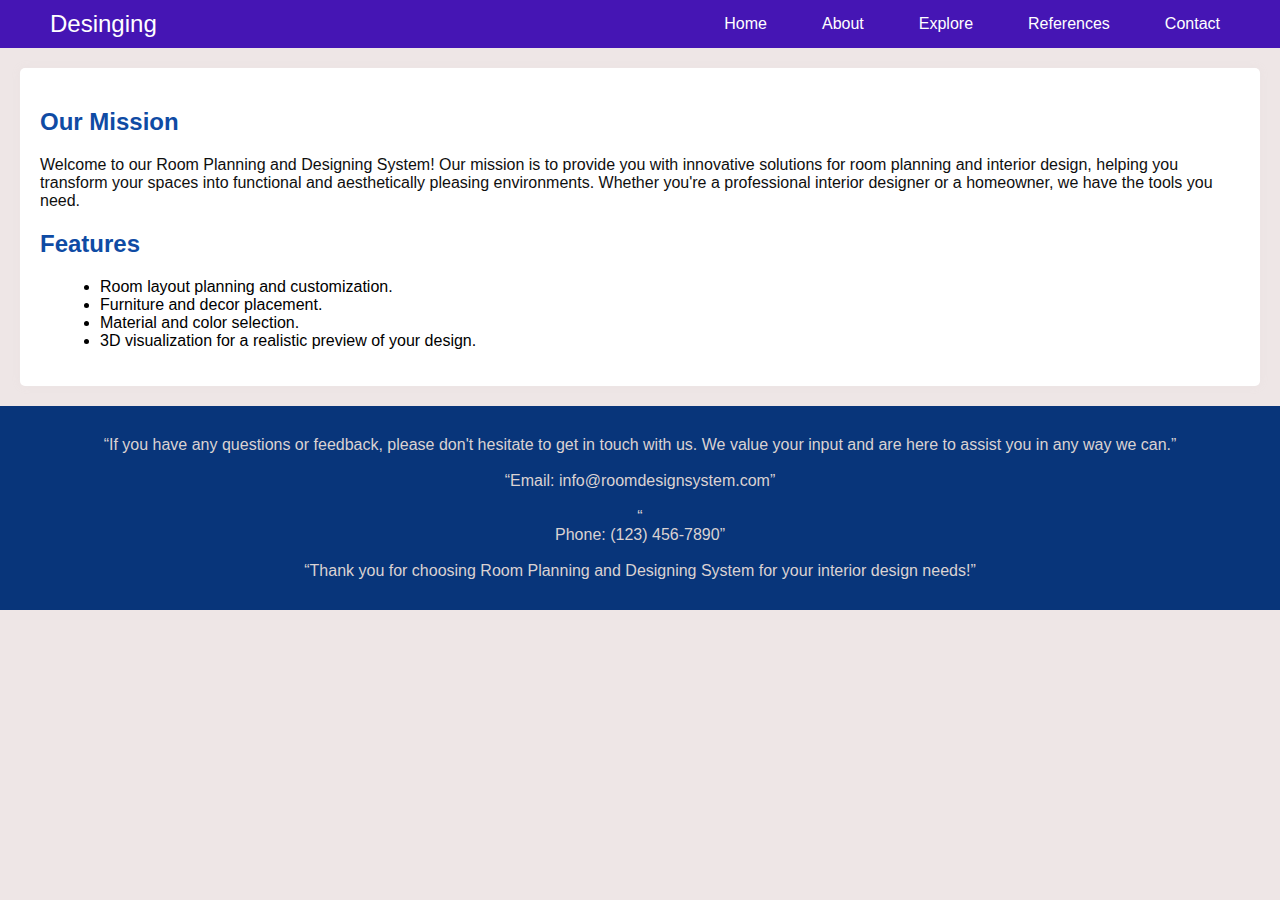
<file: About.html>
<!DOCTYPE html>
<html>
<head>
    <title>About Room Planning and Designing System</title>
    <style>
        body {
            font-family: Arial, sans-serif;
            margin: 0;
            padding: 0;
            background-color: #eee6e6;
        }

        .header {
            background-color: #4515b4;
            padding: 10px 50px;
            display: flex;
            justify-content: space-between;
            align-items: center;
        }

        .header .logo {
            color: #fff;
            text-decoration: none;
            font-size: 24px;
        }

        .header .menu {
            display: flex;
            gap: 35px;
        }

        .header .menu a {
            color: #fff;
            text-decoration: none;
            padding: 5px 10px;
        }

        .header .menu a:hover {
            background-color: #fff;
            color: #073780;
            border-radius: 5px;
        }

        h1 {
            font-size: 36px;
        }

        .container {
            background-color: #fff;
            padding: 20px;
            margin: 20px;
            border-radius: 5px;
            box-shadow: 0 0 10px rgba(211, 206, 206, 0.1);
        }

        h2 {
            color: #0f4ba4;
        }

        p {
            color: #0f0f0f;
        }
        q {
            color: #dad2d2;
        }

        ul {
            list-style-type: disc;
            margin-left: 20px;
        }

        footer {
            background-color: #08357a;
            color: #fff;
            text-align: center;
            padding: 30px;
            justify-content: space-between;
        }

    </style>
</head>
<body>
    <header>
        <div class="header">
            <a href="" class="logo">Desinging</a>
            <div class="menu">
                <a href="index.html">Home</a>
                <a href="#about">About</a>
                <a href="explore.html">Explore</a>
                <a href="gallery.html">References</a>
                <a href="contact.html">Contact</a>
            </div>
        </div>
    </header>

    <div class="container">
        <h2>Our Mission</h2>
        <p>Welcome to our Room Planning and Designing System! Our mission is to provide you with innovative solutions for room planning and interior design, helping you transform your spaces into functional and aesthetically pleasing environments. Whether you're a professional interior designer or a homeowner, we have the tools you need.</p>

        <h2>Features</h2>
        <ul>
            <li>Room layout planning and customization.</li>
            <li>Furniture and decor placement.</li>
            <li>Material and color selection.</li>
            <li>3D visualization for a realistic preview of your design.</li>
        </ul>
    </div>

    <footer>
        <q>If you have any questions or feedback, please don't hesitate to get in touch with us. We value your input and are here to assist you in any way we can.</q>
        <br><br><q>Email: info@roomdesignsystem.com</q>
        <br><br>
        <q><br>Phone: (123) 456-7890</q>
        <br><br><q>Thank you for choosing Room Planning and Designing System for your interior design needs!</q>
    </footer>
</body>
</html>
</file>
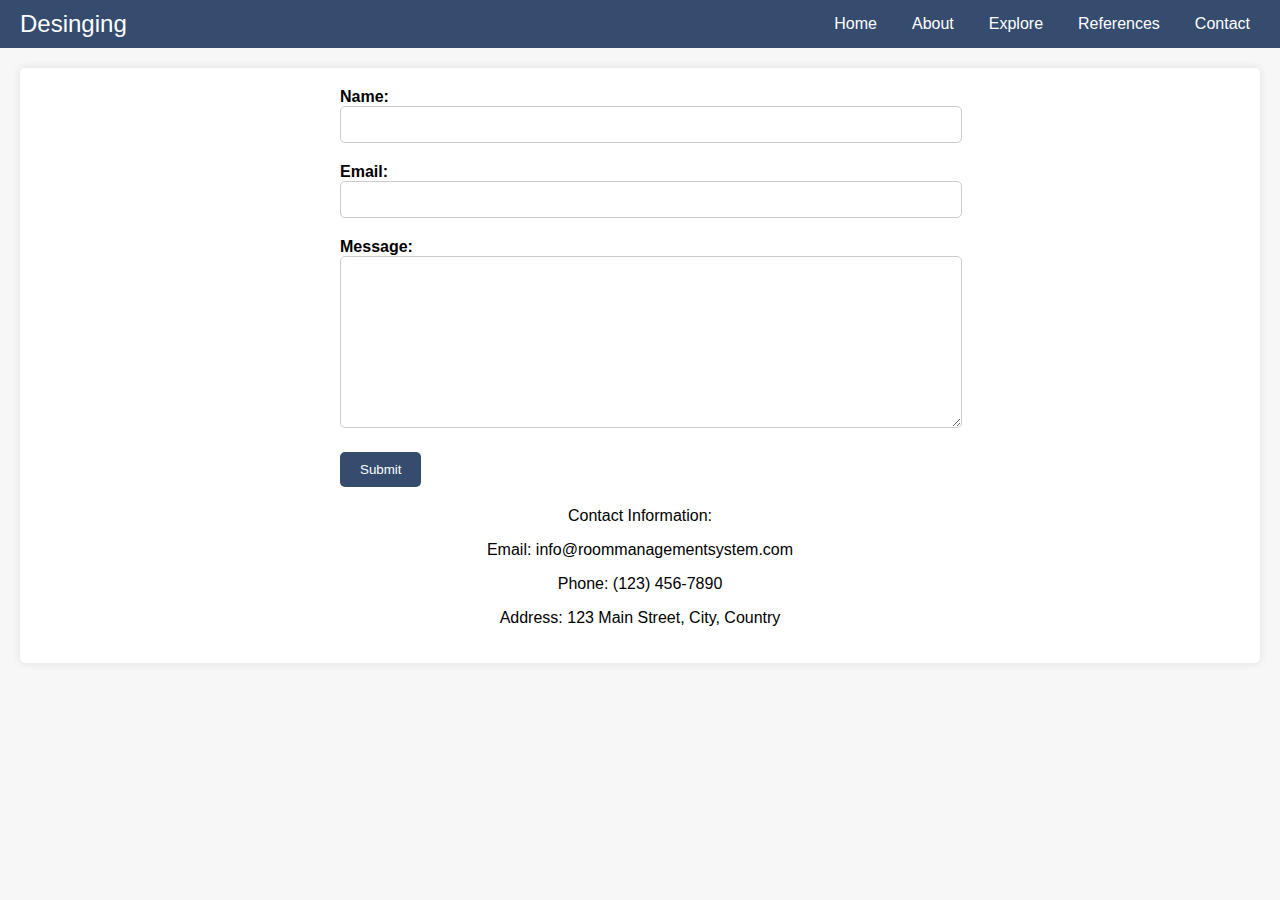
<file: contact.html>
<!DOCTYPE html>
<html>
<head>
    <title>Contact Room Management System</title>
    <style>
        body {
            font-family: Arial, sans-serif;
            margin: 0;
            padding: 0;
            background-color: #f7f7f7;
        }

        .header {
            background-color: #354c6e;
            padding: 10px 20px;
            display: flex;
            justify-content: space-between;
            align-items: center;
        }

        .header .logo {
            color: #fff;
            text-decoration: none;
            font-size: 24px;
        }

        .header .menu {
            display: flex;
            gap: 15px;
        }

        .header .menu a {
            color: #fff;
            text-decoration: none;
            padding: 5px 10px;
        }

        .header .menu a:hover {
            background-color: #fff;
            color: #354c6e;
            border-radius: 5px;
        }

        .container {
            background-color: #fff;
            margin: 20px;
            border-radius: 5px;
            box-shadow: 0 0 10px rgba(0, 0, 0, 0.1);
            padding: 20px;
        }

        .contact-form {
            max-width: 600px;
            margin: 0 auto;
        }

        .form-group {
            margin-bottom: 20px;
        }

        label {
            display: block;
            font-weight: bold;
        }

        input[type="text"],
        input[type="email"],
        textarea {
            width: 100%;
            padding: 10px;
            border: 1px solid #ccc;
            border-radius: 5px;
        }

        textarea {
            height: 150px;
        }

        input[type="submit"] {
            background-color: #354c6e;
            color: #fff;
            padding: 10px 20px;
            border: none;
            border-radius: 5px;
            cursor: pointer;
        }

        input[type="submit"]:hover {
            background-color: #293c5a;
        }

        .contact-info {
            text-align: center;
            margin-top: 20px;
        }
    </style>
</head>
<body>
    <header>
        <div class="header">
            <a href="" class="logo">Desinging</a>
            <div class="menu">
                <a href="index.html">Home</a>
                <a href="About.html">About</a>
                <a href="explore.html">Explore</a>
                <a href="gallery.html">References</a>
                <a href="#contact.html">Contact</a>
                
            </div>
        </div>
        
       
    </header>
    

    <div class="container">
        <div class="contact-form">
            <form action="#" method="post">
                <div class="form-group">
                    <label for="name">Name:</label>
                    <input type="text" id="name" name="name" required>
                </div>

                <div class="form-group">
                    <label for="email">Email:</label>
                    <input type="email" id="email" name="email" required>
                </div>

                <div class="form-group">
                    <label for="message">Message:</label>
                    <textarea id="message" name="message" required></textarea>
                </div>

                <div class="form-group">
                    <input type="submit" value="Submit">
                </div>
            </form>
        </div>

        <div class="contact-info">
            <p>Contact Information:</p>
            <p>Email: info@roommanagementsystem.com</p>
            <p>Phone: (123) 456-7890</p>
            <p>Address: 123 Main Street, City, Country</p>
        </div>
    </div>
</body>
</html>
</file>
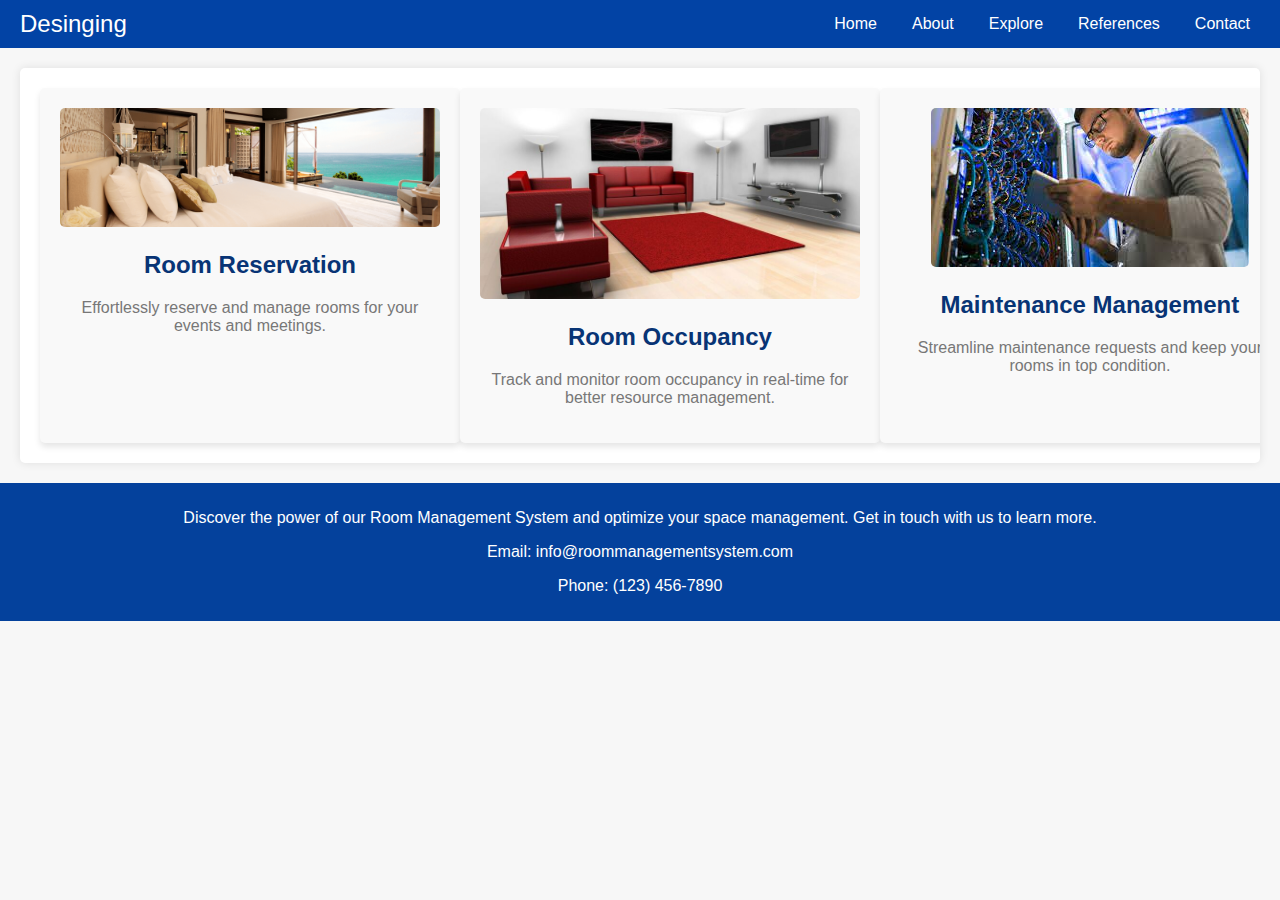
<file: explore.html>
<!DOCTYPE html>
<html>
<head>
    <title>Explore Room Management System</title>
    
    <style>
        body {
            font-family: Arial, sans-serif;
            margin: 0;
            padding: 0;
            background-color: #f7f7f7;
        }

        .header {
            background-color: #2364c5;
            padding: 10px 50px;
            display: flex;
            justify-content: space-between;
            align-items: center;
        }

        .header .logo {
            color: #fff;
            text-decoration: none;
            font-size: 24px;
        }

        .header .menu {
            display: flex;
            gap: 15px;
        }

        .header .menu a {
            color: #fff;
            text-decoration: none;
            padding: 5px 10px;
        }

        .header .menu a:hover {
            background-color: #fff;
            color: #0855c7;
            border-radius: 5px;
        }.header {
            background-color: #0243a5;
            padding: 10px 20px;
            display: flex;
            justify-content: space-between;
            align-items: center;
        }

        .header .logo {
            color: #fff;
            text-decoration: none;
            font-size: 24px;
        }

        .header .menu {
            display: flex;
            gap: 15px;
        }

        .header .menu a {
            color: #fff;
            text-decoration: none;
            padding: 5px 10px;
        }

        .header .menu a:hover {
            background-color: #fff;
            color: #354c6e;
            border-radius: 5px;
        }

        .container {
            background-color: #fff;
            margin: 20px;
            border-radius: 5px;
            box-shadow: 0 0 10px rgba(0, 0, 0, 0.1);
            overflow: hidden;
        }

        .features {
            display: flex;
            justify-content: space-between;
            padding: 20px;
        }

        .feature {
            flex: 0 0 calc(33.33% - 20px);
            background-color: #f9f9f9;
            border-radius: 5px;
            padding: 20px;
            text-align: center;
            box-shadow: 0 4px 6px rgba(0, 0, 0, 0.1);
            transition: transform 0.2s;
        }

        .feature:hover {
            transform: translateY(-5px);
        }

        .feature h2 {
            color: #083475;
            font-size: 24px;
        }

        .feature p {
            color: #777;
        }

        .feature img {
            max-width: 100%;
            border-radius: 5px;
        }

        footer {
            background-color: #04419c;
            color: #fff;
            text-align: center;
            padding: 10px;
        }
    </style>
</head>
<body>
    <header>
        <div class="header">
            <a href="" class="logo">Desinging</a>
            <div class="menu">
                <a href="index.html">Home</a>
                <a href="About.html">About</a>
                <a href="#explore.html">Explore</a>
                <a href="gallery.html">References</a>
                <a href="contact.html">Contact</a>
                
            </div>
        </div>
        
       
    </header>

    <div class="container">
        <div class="features">
            <div class="feature">
                <img src="room-reservation.png" alt="Room Reservation">
                <h2>Room Reservation</h2>
                <p>Effortlessly reserve and manage rooms for your events and meetings.</p>
            </div>

            <div class="feature">
                <img src="room-occupancy.jpg" alt="Room Occupancy">
                <h2>Room Occupancy</h2>
                <p>Track and monitor room occupancy in real-time for better resource management.</p>
            </div>

            <div class="feature">
                <img src="maintenance.jpeg" alt="Maintenance Management">
                <h2>Maintenance Management</h2>
                <p>Streamline maintenance requests and keep your rooms in top condition.</p>
            </div>
        </div>
    </div>

    <footer>
        <p>Discover the power of our Room Management System and optimize your space management. Get in touch with us to learn more.</p>
        <p>Email: info@roommanagementsystem.com</p>
        <p>Phone: (123) 456-7890</p>
    </footer>
</body>
</html>
</file>
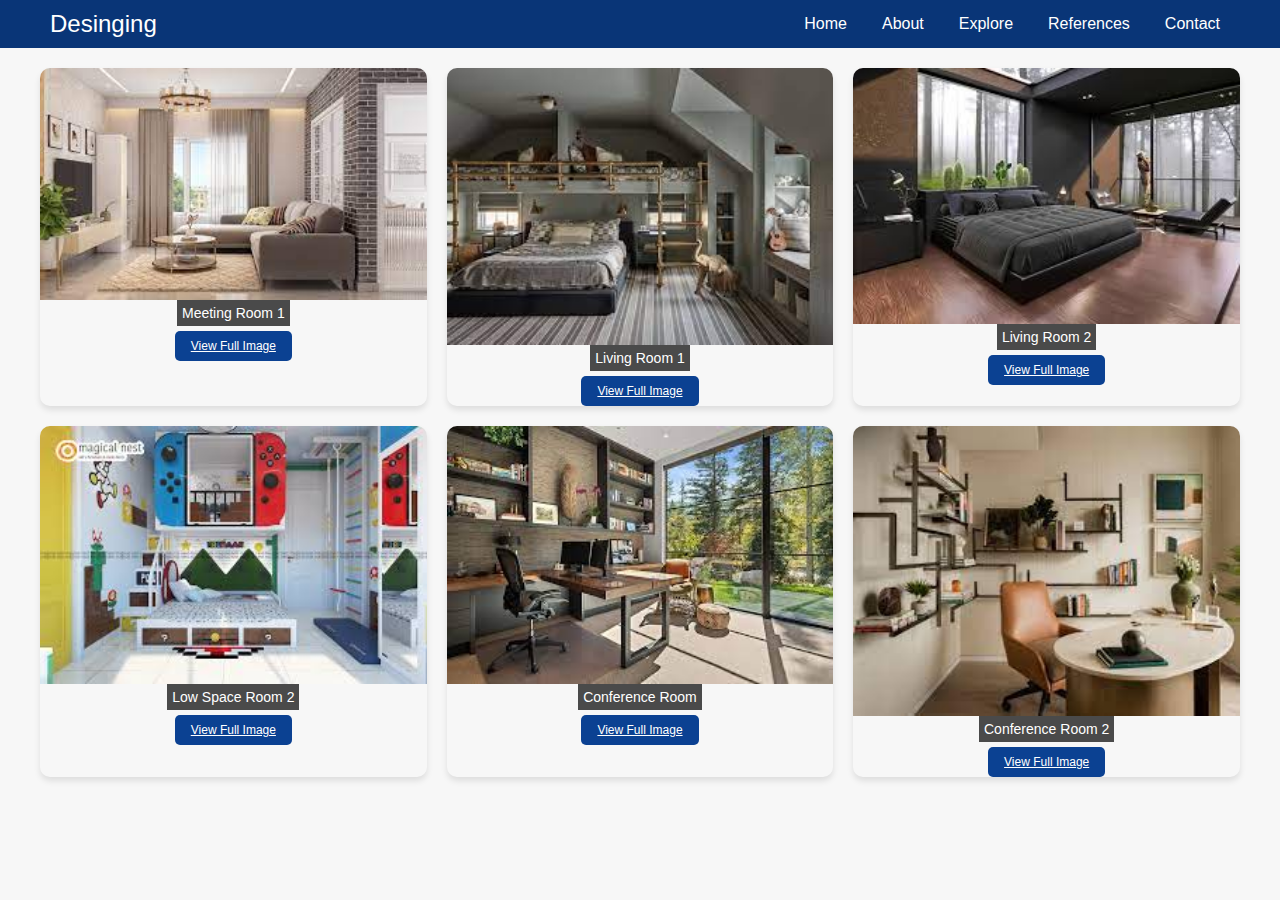
<file: gallery.html>
<!DOCTYPE html>
<html>
<head>
    <title>Room Management System Gallery</title>
    <style>body {
        font-family: Arial, sans-serif;
        margin: 0;
        padding: 0;
        background-color: #f7f7f7;
    }
    
    .header {
        background-color: #093577;
        padding: 10px 50px;
        display: flex;
        justify-content: space-between;
        align-items: center;
    }
    
    .header .logo {
        color: #fff;
        text-decoration: none;
        font-size: 24px;
    }
    
    .header .menu {
        display: flex;
        gap: 15px;
    }
    
    .header .menu a {
        color: #fff;
        text-decoration: none;
        padding: 5px 10px;
    }
    
    .header .menu a:hover {
        background-color: #fff;
        color: #0f3163;
        border-radius: 5px;
    }
    
    .gallery {
        display: grid;
        grid-template-columns: repeat(3, 1fr); /* 3 images per row */
        gap: 20px;
        padding: 20px;
        margin: 0 auto;
        max-width: 1200px;
    }
    
    .image {
        position: relative;
        overflow: hidden;
        border-radius: 10px;
        box-shadow: 0 4px 6px rgba(0, 0, 0, 0.1);
        transition: transform 0.2s;
        display: flex;
        flex-direction: column;
        align-items: center;
    }
    
    .image img {
        width: 100%;
        height: auto; /* Maintain aspect ratio */
        display: block;
    }
    
    .image:hover {
        transform: scale(1.03);
    }
    
    .caption {
        position: relative;
        background-color: rgba(0, 0, 0, 0.7);
        color: #fff;
        padding: 5px;
        text-align: center;
        font-size: 14px; /* Reduced font size */
        margin-bottom: 5px; /* Space between title and button */
    }
    
    .view-button {
        background-color: #0b4192;
        color: #fff;
        border: none;
        border-radius: 5px;
        padding: 8px 16px;
        cursor: pointer;
        font-size: 12px; /* Reduced font size */
        transition: background-color 0.3s;
    }
    
    .view-button:hover {
        background-color: #2a3b5c;
    }
    /* Add this to your existing CSS */
.fullscreen-img {
    display: block;
    width: 100vw;
    height: 100vh;
    object-fit: contain; /* Ensure the aspect ratio is maintained */
}

    
    </style>
</head>
<body>
    <header>
        <div class="header">
            <a href="" class="logo">Desinging</a>
            <div class="menu">
                <a href="inex.html">Home</a>
                <a href="About.html">About</a>
                <a href="explore.html">Explore</a>
                <a href="gallery.html">References</a>
                <a href="contact.html">Contact</a>
            </div>
        </div>
    </header>

    <div class="gallery">
        <div class="image">
            <img src="room1.jpeg" alt="Meeting Room 1">
            <div class="caption">Meeting Room 1</div>
            <a href="room1.jpeg" target="_blank" class="view-button">View Full Image</a>
        </div>

        <div class="image">
            <img src="room2.jpeg" alt="Living Room 1">
            <div class="caption">Living Room 1</div>
            <a href="room2.jpeg" target="_blank" class="view-button">View Full Image</a>
        </div>

        <div class="image">
            <img src="room3.jpeg" alt="Living Room 2">
            <div class="caption">Living Room 2</div>
            <a href="room3.jpeg" target="_blank" class="view-button">View Full Image</a>
        </div>

        <div class="image">
            <img src="room4.jpeg" alt="Low Space Room 2">
            <div class="caption">Low Space Room 2</div>
            <a href="room4.jpeg" target="_blank" class="view-button">View Full Image</a>
        </div>

        <div class="image">
            <img src="room5.jpeg" alt="Conference Room">
            <div class="caption">Conference Room</div>
            <a href="room5.jpeg" target="_blank" class="view-button">View Full Image</a>
        </div>

        <div class="image">
            <img src="room6.jpeg" alt="Conference Room 2">
            <div class="caption">Conference Room 2</div>
            <a href="room6.jpeg" target="_blank" class="view-button">View Full Image</a>
        </div>
        <!-- Add more images and captions as needed -->
    </div>
</body>
</html>
</file>
